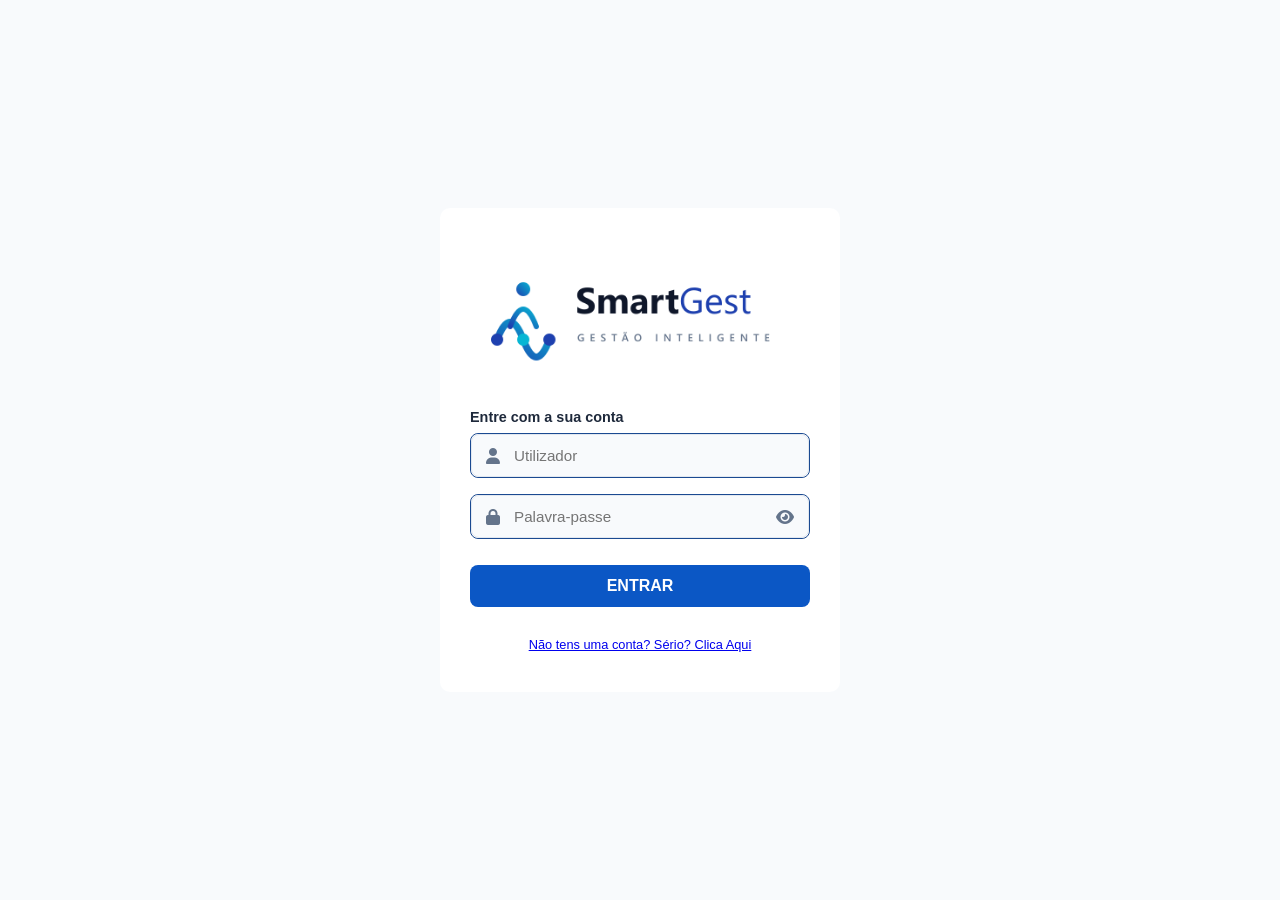
<file: login.html>
<!DOCTYPE html>
<html lang="pt-PT">

<head>
    <meta charset="UTF-8">
    <meta name="viewport" content="width=device-width, initial-scale=1.0">
    <title>SMARTGEST - Login</title>
    <link rel="stylesheet" href="style/style.css">
    <link rel="stylesheet" href="https://cdnjs.cloudflare.com/ajax/libs/font-awesome/6.4.0/css/all.min.css">
    <link rel="stylesheet" href="style/drawer.css">
    <link rel="shortcut icon" href="image/logo_smartgest.svg" type="image/x-icon">
</head>

<body>

    <div id="login-screen" class="login-container">
        <div class="login-box">
            <div class="login-logo-container">
                <img src="image/logotipo2_smartgest.svg" alt="Logótipo da Empresa" class="app-logo"
                    onerror="this.style.display='none'; document.getElementById('fallback-login-logo').style.display='flex'">
                <div id="fallback-login-logo" class="shop-illustration" style="display:none;">
                    <div class="awning"></div>
                    <div class="counter"><i class="fa-solid fa-store"></i></div>
                </div>
            </div>
            <form id="login-form" onsubmit="handleLogin(event)">
                <p class="form-label">Entre com a sua conta</p>
                <div class="input-group">
                    <i class="fa-solid fa-user icon-input"></i>
                    <input type="text" id="username" placeholder="Utilizador" required autocomplete="off">
                </div>
                <div class="input-group">
                    <i class="fa-solid fa-lock icon-input"></i>
                    <input type="password" id="password" placeholder="Palavra-passe" required>
                    <i class="fa-solid fa-eye toggle-password" onclick="togglePasswordVisibility()"></i>
                </div>
                <div id="error-message" class="error-msg hidden">
                    <i class="fa-solid fa-circle-exclamation"></i> Utilizador ou palavra-passe incorretos!
                </div>
                <button type="submit" class="btn-login">ENTRAR</button>
            </form>
            <div class="login-footer"><a href="registro.html">Não tens uma conta? Sério? Clica Aqui</a></div>
        </div>
        </div>

        <script src="script/script.js"></script>
</body>

</html>
</file>
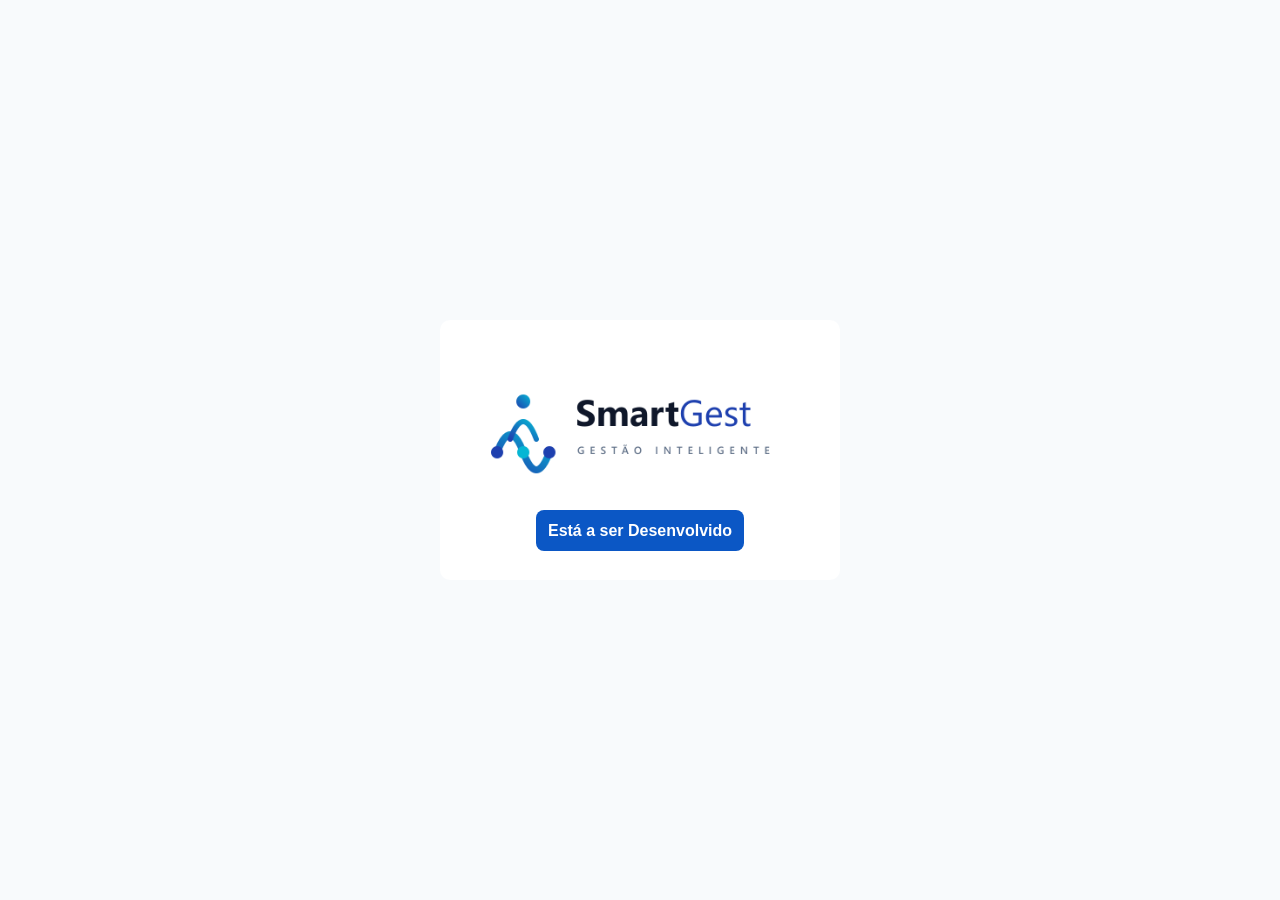
<file: registro.html>
<!DOCTYPE html>
<html lang="en">

<head>
    <meta charset="UTF-8">
    <meta name="viewport" content="width=device-width, initial-scale=1.0">
    <title>Resgistro</title>
    <link rel="stylesheet" href="style/style.css">
</head>

<body>

    <div id="login-screen" class="login-container">
        <div class="login-box">
            <div class="login-logo-container">
                <img src="image/logotipo2_smartgest.svg" alt="Logótipo da Empresa" class="app-logo"
                    onerror="this.style.display='none'; document.getElementById('fallback-login-logo').style.display='flex'">
                <div id="fallback-login-logo" class="shop-illustration" style="display:none;"></div>
            </div>

            <a class="btn-login" href="index.html" style="text-decoration: none; color: white;" >Está a ser Desenvolvido</a>
            
        </div>
    </div>

</body>

</html>
</file>
<file: style/style.css>
:root {
    --primary-color: #1b4a91;       /* Azul Principal */
    --primary-hover: #0b5ed7;       /* Azul Hover */
    --bg-main: #f8fafc;             /* Fundo das Páginas (Cinza claro) */
    --bg-card: #ffffff;             /* Fundo dos Cards (Branco) */
    --text-main: #1e293b;           /* Texto Principal (Preto/Azul escuro) */
    --text-muted: #64748b;          /* Texto Secundário (Cinza) */
    --border-color: #e2e8f0;        /* Linhas e Bordas */
    --success-color: #198754;       /* Verde para Vendas/Sucesso */
    --danger-color: #dc3545;        /* Vermelho para Erros/Ações de Eliminar */
    --warning-color: #ffc107;       /* Amarelo para Alertas (Pouco Stock) */
    --sidebar-width: 260px;
    --radius: 10px;
}

* {
    margin: 0;
    padding: 0;
    box-sizing: border-box;
    font-family: 'Segoe UI', Tahoma, Geneva, Verdana, sans-serif;
}

body {
    background-color: var(--bg-main);
    color: var(--text-main);
    min-height: 100vh;
    overflow-x: hidden;
}





.login-container {
    display: flex;
    justify-content: center;
    align-items: center;
    min-height: 100vh;
    background-color: var(--bg-main); 
    padding: 20px;
    
}

.login-box {
    background: var(--bg-card); 
    padding: 40px 30px;
    border-radius: var(--radius); 
    width: 100%;
    max-width: 400px;
    text-align: center;
    transition: 0.9s;
}

.login-box:hover {
    box-shadow: 0px 0px 15px rgba(13, 109, 253, 0.452);
}

.login-logo-container {
    margin-bottom: 30px;
    display: flex;
    justify-content: center;
}

.app-logo {
    width: 300px;
    height: auto;
    max-height: 200px;
    object-fit: contain;
}

.login-header h2 {
    color: #0b57c5; 
    font-size: 1.8rem;
    font-weight: 800;
    margin-bottom: 4px;
}

.login-header p {
    color: var(--text-muted);
    font-size: 0.95rem;
    margin-bottom: 24px;
}

.form-label {
    font-size: 0.9rem;
    font-weight: 600;
    color: var(--text-main);
    text-align: left;
    margin-bottom: 8px;
}

.input-group {
    position: relative;
    margin-bottom: 16px;
    border: 0.5px solid var(--primary-color);
    border-radius: 8px;
}

.input-group input {
    width: 100%;
    padding: 12px 42px;
    border: 1px solid var(--border-color);
    border-radius: 8px;
    font-size: 0.95rem;
    background-color: var(--bg-main);
    outline: none;
    transition: border-color 0.2s, background-color 0.2s;
}

.input-group input:focus {
    border-color: var(--primary-color);
    background-color: #ffffff;
}

.icon-input {
    position: absolute;
    left: 15px;
    top: 50%;
    transform: translateY(-50%);
    color: var(--text-muted);
}

.toggle-password {
    position: absolute;
    right: 15px;
    top: 50%;
    transform: translateY(-50%);
    color: var(--text-muted);
    cursor: pointer;
}

.btn-login {
    width: 100%;
    padding: 12px;
    background-color: #0b57c5; /* Azul padrão da identidade do SMARTVENDA */
    color: #ffffff;
    border: none;
    border-radius: 8px;
    font-size: 1rem;
    font-weight: 700;
    cursor: pointer;
    margin-top: 10px;
    transition: background-color 0.2s;
}

.btn-login:hover {
    background-color: var(--primary-hover);
}

.error-msg {
    color: var(--danger-color);
    font-size: 0.85rem;
    text-align: left;
    margin-bottom: 12px;
    display: flex;
    align-items: center;
    gap: 6px;
}

.login-footer {
    margin-top: 30px;
    font-size: 0.8rem;
    color: var(--text-muted);
}

/* Utilitários */
.hidden-element, .hidden {
    display: none !important;
}

.text-red { color: var(--danger-color); }
.text-green { color: var(--success-color); }
.text-blue { color: var(--primary-color); }





.dashboard-container {
    display: flex;
    min-height: 100vh;
    position: relative;
}

.sidebar {
    width: var(--sidebar-width);
    background-color: #142c50;
    color: #ffffff;
    padding: 24px 16px;
    display: flex;
    flex-direction: column;
    position: fixed;
    height: 100vh;
    left: 0;
    top: 0;
    z-index: 100;
}

.sidebar-logo-box {
    padding: 0px 0px 24px 15px;
    border-bottom: 1px solid rgba(255, 255, 255, 0.1);
    margin-bottom: 20px;
}

.sidebar-title-text {
    font-size: 1.1rem;
    font-weight: 700;
    letter-spacing: 0.5px;
    text-transform: uppercase;
}

.sidebar-menu {
    display: flex;
    flex-direction: column;
    gap: 8px;
    flex-grow: 1;
}

.menu-item {
    display: flex;
    align-items: center;
    gap: 12px;
    color: rgba(255, 255, 255, 0.8);
    text-decoration: none;
    padding: 12px 16px;
    border-radius: var(--radius);
    font-size: 0.95rem;
    font-weight: 500;
    transition: all 0.2s ease;
}

.menu-item i {
    width: 20px;
    font-size: 1.1rem;
}

.menu-item:hover {
    background-color: rgba(255, 255, 255, 0.1);
    color: #ffffff;
}

.menu-item.active {
    background-color: rgba(255, 255, 255, 0.2);
    color: #ffffff;
    font-weight: 600;
}

.logout-btn {
    background: none;
    border: none;
    width: 100%;
    cursor: pointer;
    color: rgba(255, 255, 255, 0.8);
    margin-top: auto;
}

.main-content {
    flex-grow: 1;
    margin-left: var(--sidebar-width);
    padding: 32px;
    max-width: calc(100vw - var(--sidebar-width));
}


.global-page-logo-container {
    display: none;
}





.top-header {
    display: flex;
    justify-content: flex-end;
    align-items: center;
    margin-bottom: 24px;
}

.user-profile-wrapper {
    position: relative;
}

.user-profile {
    display: flex;
    align-items: center;
    gap: 10px;
    cursor: pointer;
    background: var(--bg-card);
    padding: 6px 14px;
    border-radius: 50px;
    box-shadow: 0 1px 3px rgba(0,0,0,0.05);
    border: 1px solid var(--border-color);
}

.avatar {
    width: 32px;
    height: 32px;
    background-color: #ff9800;
    color: white;
    border-radius: 50%;
    display: flex;
    align-items: center;
    justify-content: center;
    font-weight: bold;
    font-size: 0.9rem;
}

.username {
    font-size: 0.95rem;
    font-weight: 600;
    color: var(--text-main);
}

/* Menu Dropdown do Perfil */
.profile-dropdown {
    display: none;
    position: absolute;
    right: 0;
    top: 45px;
    background: var(--bg-card);
    border: 1px solid var(--border-color);
    border-radius: var(--radius);
    width: 280px;
    box-shadow: 0 10px 15px -3px rgba(0, 0, 0, 0.1);
    z-index: 1000;
    padding: 16px;
}

.profile-dropdown.show {
    display: block;
}

.dropdown-header {
    margin-bottom: 12px;
}

.dropdown-user-title {
    font-weight: 600;
    font-size: 0.95rem;
}

.dropdown-user-role {
    font-size: 0.8rem;
    color: var(--text-muted);
}

.dropdown-divider {
    height: 1px;
    background-color: var(--border-color);
    margin: 12px 0;
}

.iban-section {
    font-size: 0.85rem;
}

.iban-title {
    font-weight: 600;
    margin-bottom: 6px;
}

.iban-item {
    background: var(--bg-main);
    padding: 8px;
    border-radius: 6px;
    font-family: monospace;
}






/*COMPONENTES VISUAIS (CARDS, TABELAS E FORMULÁRIOS)*/
.section-header {
    display: flex;
    justify-content: space-between;
    align-items: center;
    margin-bottom: 24px;
}

.section-header h2 {
    font-size: 1.5rem;
    font-weight: 700;
}

.form-card, .table-container {
    background-color: var(--bg-card);
    border-radius: var(--radius);
    padding: 24px;
    border: 1px solid var(--border-color);
    box-shadow: 0 1px 3px rgba(0,0,0,0.02);
    margin-bottom: 24px;
}

.form-field {
    display: flex;
    flex-direction: column;
    gap: 6px;
    margin-bottom: 16px;
}

.form-field label {
    font-size: 0.85rem;
    font-weight: 600;
    color: var(--text-muted);
}

.form-field input, .form-field select {
    padding: 10px 14px;
    border: 1px solid var(--border-color);
    border-radius: 8px;
    font-size: 0.95rem;
    background-color: #fff;
    outline: none;
    transition: border-color 0.2s;
}

.form-field input:focus, .form-field select:focus {
    border-color: var(--primary-color);
}

.form-field input[readonly] {
    background-color: var(--bg-main);
    color: var(--text-muted);
    cursor: not-allowed;
}

.total-field {
    margin-top: 20px;
    background-color: #f0fff4;
    padding: 12px;
    border-radius: 8px;
    border: 1px dashed #ced4da;
}

.total-value {
    font-size: 1.4rem;
    font-weight: 700;
    color: var(--success-color);
}

table {
    width: 100%;
    border-collapse: collapse;
    text-align: left;
}

th {
    padding: 12px 16px;
    font-size: 0.75rem;
    text-transform: uppercase;
    letter-spacing: 0.5px;
    color: var(--text-muted);
    border-bottom: 1px solid var(--border-color);
    font-weight: 700;
}

td {
    padding: 16px;
    font-size: 0.95rem;
    border-bottom: 1px solid var(--border-color);
    vertical-align: middle;
}

tr:last-child td {
    border-bottom: none;
}

.table-footer {
    font-size: 0.85rem;
    color: var(--text-muted);
    text-align: right;
    margin-top: 12px;
}





button {
    font-weight: 600;
    cursor: pointer;
    transition: background-color 0.2s, transform 0.1s;
    border: none;
}

button:active {
    transform: scale(0.98);
}

.btn-primary {
    background-color: var(--primary-color);
    color: white;
    padding: 10px 20px;
    border-radius: 8px;
}
.btn-primary:hover { background-color: var(--primary-hover); }

.btn-success {
    background-color: var(--success-color);
    color: white;
    padding: 10px 20px;
    border-radius: 8px;
}
.btn-success:hover { background-color: #146c43; }

.btn-filter {
    background-color: #e2e8f0;
    color: var(--text-main);
    padding: 10px 20px;
    border-radius: 8px;
}
.btn-filter:hover { background-color: #cbd5e1; }

.btn-full {
    width: 100%;
    padding: 14px;
    font-size: 1rem;
    letter-spacing: 0.5px;
}

.btn-edit, .btn-delete {
    width: 32px;
    height: 32px;
    border-radius: 6px;
    display: inline-flex;
    align-items: center;
    justify-content: center;
    margin-right: 6px;
    font-size: 0.9rem;
}

.btn-edit {
    background-color: #e3f2fd;
    color: var(--primary-color);
    margin-bottom: 5px;
}
.btn-edit:hover { background-color: #bbdefb; }

.btn-delete {
    background-color: #ffebee;
    color: var(--danger-color);
}
.btn-delete:hover { background-color: #ffcdd2; }





.metrics-grid {
    display: grid;
    grid-template-columns: repeat(auto-fit, minmax(220px, 1fr));
    gap: 2px;
    margin-bottom: 24px;
}

.metric-card {
    background: var(--bg-card);
    padding: 20px;
    border-radius: var(--radius);
    border: 1px solid var(--border-color);
    display: flex;
    justify-content: space-between;
    align-items: center;
}

.metric-info p {
    font-size: 0.85rem;
    font-weight: 600;
    color: var(--text-muted);
    text-transform: uppercase;
}

.metric-info h3 {
    font-size: 1.8rem;
    font-weight: 700;
    margin-top: 4px;
}

.metric-icon {
    font-size: 2rem;
    opacity: 0.8;
}

.dashboard-layout-grid {
    display: grid;
    grid-template-columns: 2fr 1fr;
    gap: 20px;
}

.alert-card {
    background-color: #fff3cdbe;
    border: 1px solid #ffe69c;
    color: #1b4a91;
    border-radius: var(--radius);
    padding: 20px;
    margin-bottom: 20px;
}

.alert-card h4 {
    display: flex;
    align-items: center;
    gap: 8px;
    margin-bottom: 10px;
}

.stock-list-card {
    background: white;
    border: 1px solid var(--border-color);
    border-radius: var(--radius);
    padding: 20px;
}

.stock-list-card h4 {
    margin-bottom: 15px;
    font-size: 1rem;
}

.stock-list-card ul {
    list-style: none;
    display: flex;
    flex-direction: column;
    gap: 12px;
}

.stock-list-card li {
    display: flex;
    justify-content: space-between;
    padding-bottom: 8px;
    border-bottom: 1px dashed var(--border-color);
    font-size: 0.95rem;
}

/*RESPONSIVIDADE E MENU INFERIOR MOBILE*/
.mobile-nav {
    display: none; /* Oculto no Desktop */
}

@media (max-width: 992px) {
    .sidebar {
        display: none; /* Esconde a sidebar no Mobile */
    }

    .main-content {
        margin-left: 0;
        max-width: 100vw;
        padding: 16px;
        padding-bottom: 90px; /* Margem inferior para não cobrir o menu */
    }

    .dashboard-layout-grid {
        grid-template-columns: 1fr; /* Gráfico empilha com os alertas */
    }

    .mobile-nav {
        display: flex;
        justify-content: space-around;
        align-items: center;
        position: fixed;
        bottom: 0;
        left: 0;
        width: 100vw;
        height: 70px;
        background-color: #0b57c5;
        border-top: 1px solid rgba(255, 255, 255, 0.1);
        z-index: 999;
    }

    .mobile-nav-item {
        display: flex;
        flex-direction: column;
        align-items: center;
        color: rgba(255, 255, 255, 0.7);
        text-decoration: none;
        font-size: 0.75rem;
        gap: 4px;
    }

    .mobile-nav-item i {
        font-size: 1.2rem;
    }

    .mobile-nav-item.active {
        color: #ffffff;
        font-weight: 600;
    }

    .central-btn .plus-circle {
        width: 45px;
        height: 45px;
        background-color: #ffffff;
        color: #0b57c5;
        border-radius: 50%;
        display: flex;
        align-items: center;
        justify-content: center;
        font-size: 1.3rem;
        box-shadow: 0 4px 10px rgba(0,0,0,0.2);
        margin-top: -25px;
        transition: transform 0.2s;
    }
    
    .central-btn.active .plus-circle {
        background-color: var(--success-color);
        color: white;
    }
}

/* Definição da animação de entrada */
@keyframes fadeIn {
    from {
        opacity: 0;
        transform: translateY(10px); /* Dá um leve efeito de subir enquanto aparece */
    }
    to {
        opacity: 1;
        transform: translateY(0);
    }
}

.animacao-entrada {
    animation: fadeIn 0.6s ease-out forwards;
}

/*CORREÇÃO DE RESPONSIVIDADE PARA A TABELA DE PRODUTOS*/

@media (max-width: 768px) {
    /* 1. Torna o contentor da tabela rolável apenas para dentro dele mesmo */
    .table-container {
        width: 100%;
        overflow-x: auto;
        -webkit-overflow-scrolling: touch; 
        padding: 12px; 
    }

    table {
        min-width: 600px;
    }

    /*Ajusta os cabeçalhos e seções de topo para mobile */
    .section-header {
        flex-direction: column;
        align-items: flex-start;
        gap: 12px;
    }

    .section-header .btn-primary {
        width: 100%; /* Botão "Novo Produto" ocupa a largura total no mobile */
        text-align: center;
    }
    
    /*Corrige os botões de ação para não quebrarem linha de forma feia */
    .btn-edit, .btn-delete {
        margin-bottom: 0px; 
        display: inline-flex;
    }
}

/*AJUSTE DE ESPAÇAMENTO DAS COLUNAS (PRODUTOS E CLIENTES)*/

/* Força a tabela a ocupar apenas o espaço necessário se for maior que o ecrã, 
   em vez de esticar as colunas vazias */
table {
    table-layout: auto; 
}

/* Alinha e encolhe a coluna de ações (botões editar/eliminar) ao mínimo possível */
th {
    width: 100px;
} 
td:last-child {
    width: 1%;
    white-space: nowrap;
    text-align: center;
}

/* Se quiseres ajustar especificamente a tabela da página de Clientes:
   Podes adicionar uma classe na tag <table> de clientes, ex: <table class="tabela-clientes">
   E usar as regras abaixo para controlar o comportamento das colunas: */

.tabela-clientes th:nth-child(1), /* Coluna Nome */
.tabela-clientes td:nth-child(1) {
    width: 50%; /* Dá mais espaço para nomes longos */
}

.tabela-clientes th:nth-child(2), /* Coluna Telefone/Contacto */
.tabela-clientes td:nth-child(2) {
    width: 30%; /* Espaço controlado para o contacto */
}
</file>
<file: style/drawer.css>
/*MENU EXTRA GAVETA (3 PONTOS) - COMPARTILHADO*/
.mobile-drawer {
    position: fixed;
    top: 0;
    right: -280px;
    width: 280px;
    height: 100%;
    background: #0f172a;
    z-index: 10000;
    box-shadow: -4px 0 15px rgba(0, 0, 0, 0.2);
    transition: right 0.3s cubic-bezier(0.4, 0, 0.2, 1);
    display: flex;
    flex-direction: column;
    padding: 24px 16px;
    box-sizing: border-box;
}

.mobile-drawer.active {
    right: 0;
}

.drawer-header {
    display: flex;
    justify-content: space-between;
    align-items: center;
    margin-bottom: 30px;
    padding-bottom: 12px;
    border-bottom: 1px solid #1e293b;
}

.drawer-header h3 {
    color: #fff;
    font-size: 1.1rem;
    font-weight: 700;
    margin: 0;
    letter-spacing: 0.5px;
}

.btn-close-drawer {
    background: none;
    border: none;
    color: #94a3b8;
    font-size: 1.3rem;
    cursor: pointer;
}

.drawer-menu {
    display: flex;
    flex-direction: column;
    gap: 8px;
}

.drawer-item {
    display: flex;
    align-items: center;
    gap: 14px;
    color: #94a3b8;
    text-decoration: none;
    padding: 12px 14px;
    border-radius: 8px;
    font-size: 0.95rem;
    font-weight: 600;
    transition: all 0.2s ease;
}

.drawer-item i {
    font-size: 1.1rem;
    width: 20px;
    text-align: center;
}

.drawer-item:hover, .drawer-item.active {
    color: #fff;
    background: #1e293b;
}

.drawer-overlay {
    position: fixed;
    top: 0;
    left: 0;
    width: 100%;
    height: 100%;
    background: rgba(15, 23, 42, 0.6);
    backdrop-filter: blur(2px);
    z-index: 9999;
    display: none;
    opacity: 0;
    transition: opacity 0.3s ease;
}

.drawer-overlay.active {
    display: block;
    opacity: 1;
}
</file>
